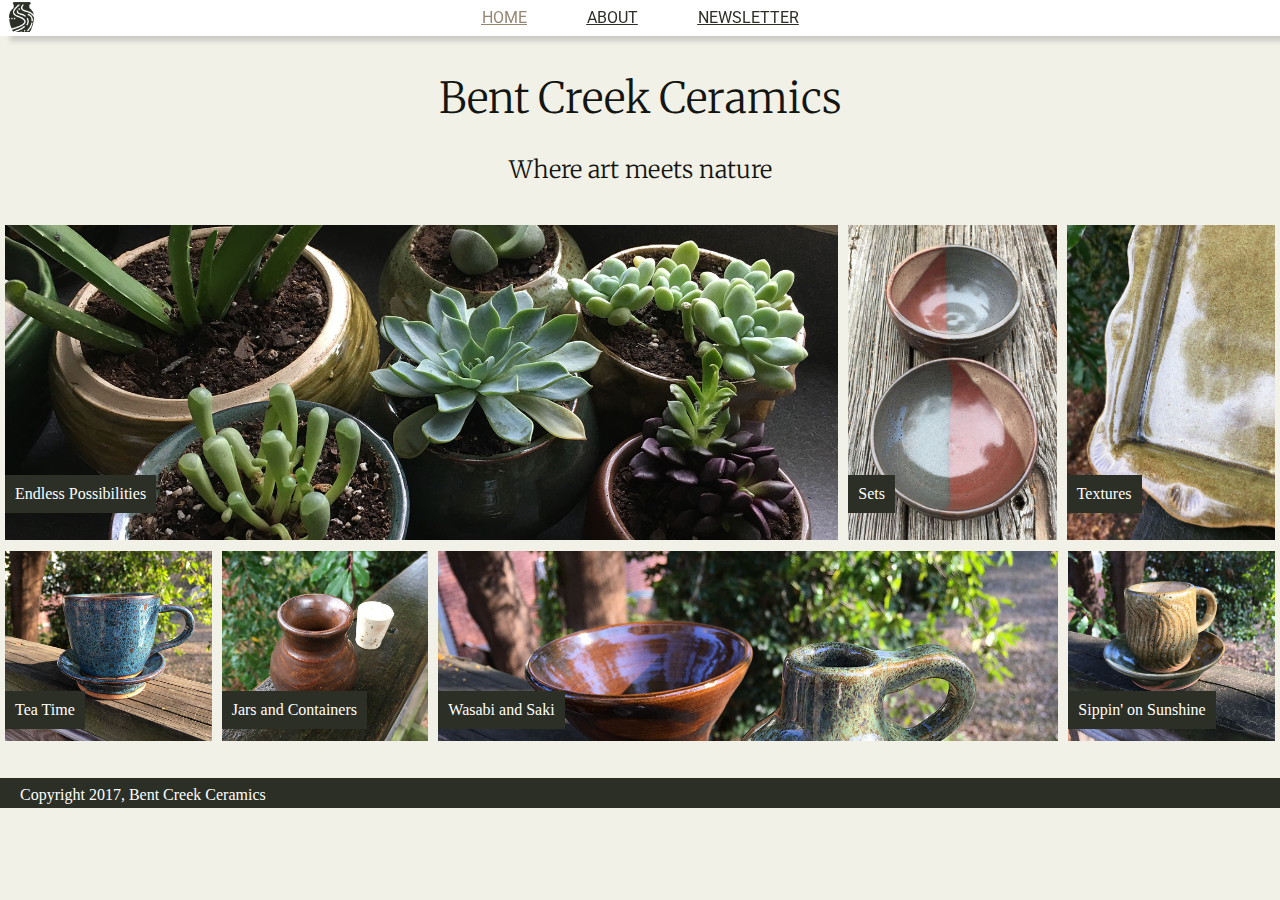
<file: index.html>
<!DOCTYPE HTML>

<html>

  <head>

    <title>Bent Creek Ceramics</title>

    <link rel="shortcut icon" href="favicon.ico" type="image/x-icon">

    <link href="https://fonts.googleapis.com/css?family=Merriweather|Roboto" rel="stylesheet">
    <link href="styles.css" rel="stylesheet">
    <meta charset="utf-8">
    <meta content="IE=edge,chrome=1" http-equiv="X-UA-Compatible">



  </head>

  <body id="body" class="day">

    <header>

        <button id="logo" class="day"></button>
        <ul class="day nav-container">
          <li class ="nav-button" id="current-page"><a href=./index.html>Home</a></li>
          <li class="day nav-button"><a href="./about.html">About</a></li>
          <li class="day nav-button"><a href="./newsletter.html">Newsletter</a></li>
        </ul>

    </header>

    <div id="wrapper" class="day">

      <main>
      <br>
      <br>


        <div class="day title-area">
          <h1 class="day">Bent Creek Ceramics</h1>

          <h2 class="day">Where art meets nature</h2>
        </div>
        <div class="day" id="rows-container">

          <ul class="day" id="top-row">

            <li class="day product-li" id="product1">
              <div class="day content-box">Endless Possibilities</div>
            </li>

            <li class="day product-li" id="product2">
              <div class="day content-box">Sets</div>
            </li>

            <li class="day product-li" id="product3">
              <div class="day content-box">Textures</div>
            </li>

          </ul>

          <ul id="bottom-row">

            <li class="day product-li" id="product4">
              <div class="day content-box">Tea Time</div>
            </li>

            <li class="day product-li" id="product5">
              <div class="day content-box">Jars and Containers</div>
            </li>

            <li class="day product-li" id="product6">
              <div class="day content-box">Wasabi and Saki</div>
            </li>

            <li class="day product-li" id="product7">
              <div class="day content-box">Sippin' on Sunshine</div>
            </li>

          </ul>

        </div>

      </main>


      <footer class="day">

        <p class="day">Copyright 2017, Bent Creek Ceramics</p>

      </footer>

    </div>

    <script type="text/javascript" src="script.js"></script>

  </body>
</html>
</file>
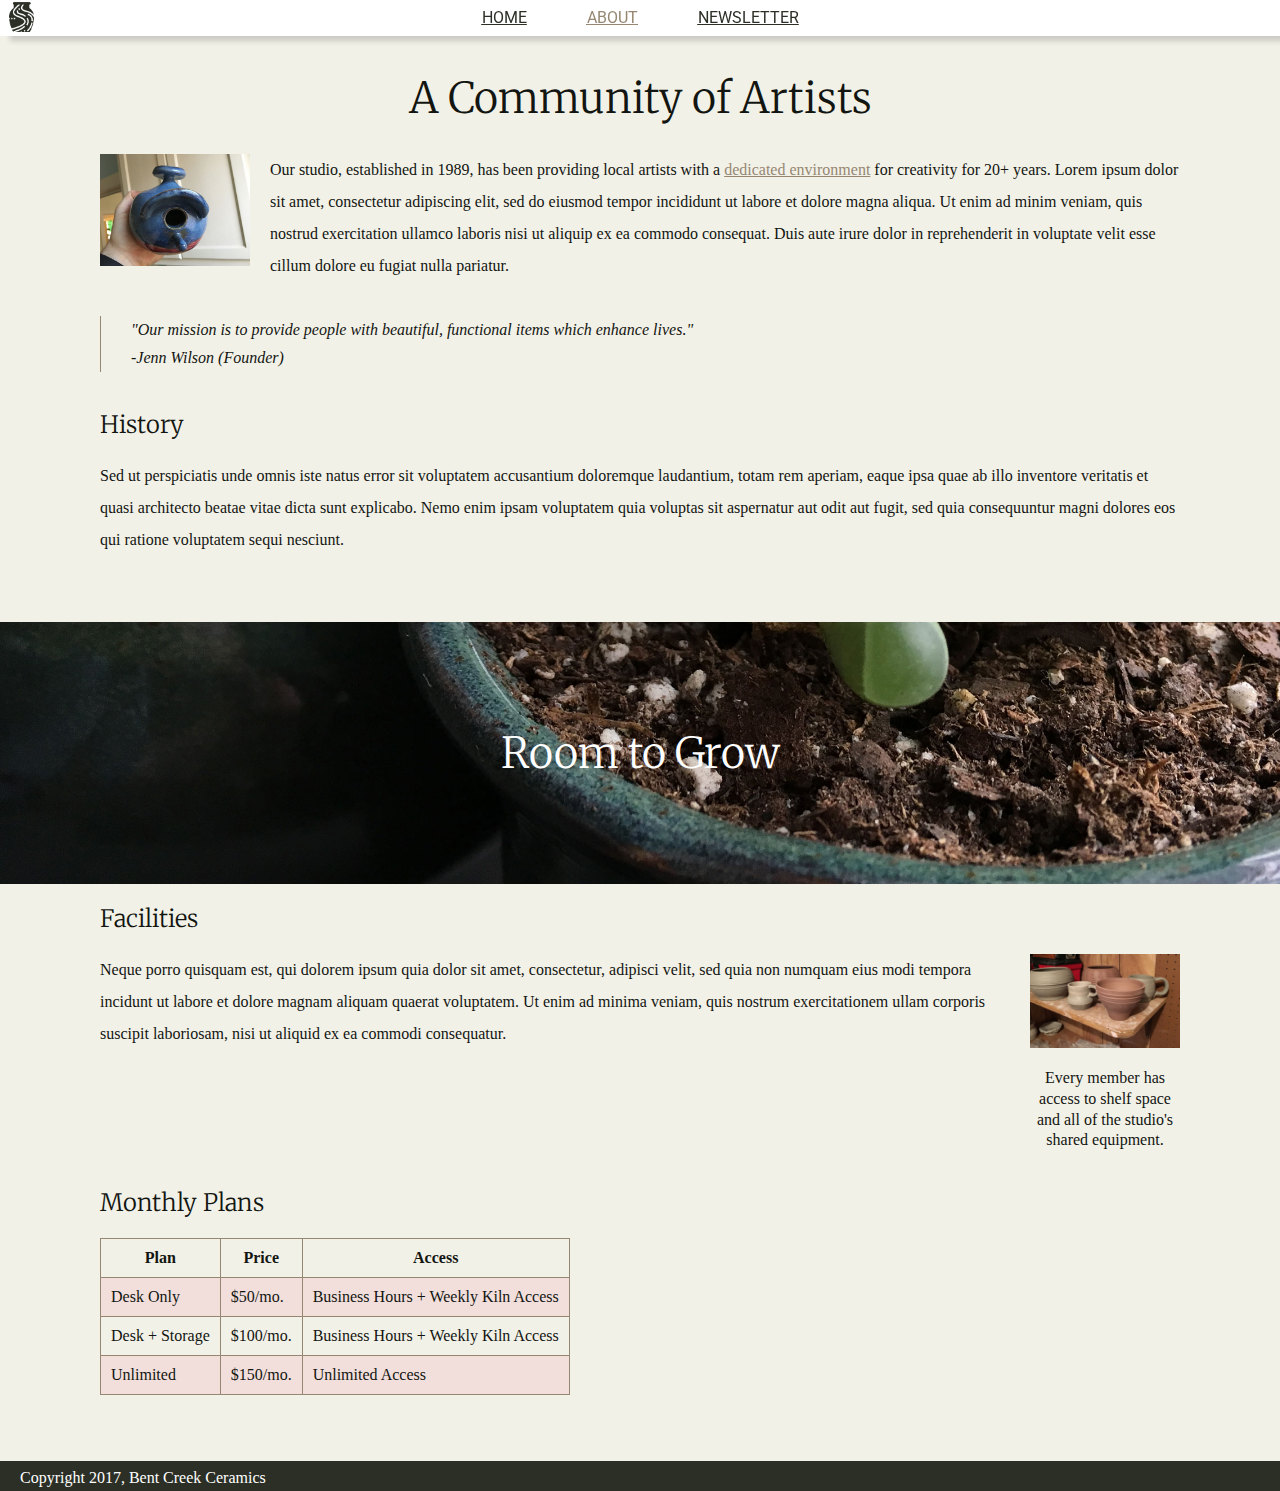
<file: about.html>
<!DOCTYPE HTML>

<html>

  <head>

    <title>Bent Creek Ceramics - About</title>

    <link rel="shortcut icon" href="favicon.ico" type="image/x-icon">

    <link href="https://fonts.googleapis.com/css?family=Merriweather|Roboto" rel="stylesheet">
    <link href="styles.css" rel="stylesheet">
    <meta charset="utf-8">
    <meta content="IE=edge,chrome=1" http-equiv="X-UA-Compatible">

  </head>

  <body class="day">

    <header class="day">

        <button id="logo" class="day"></button>
        <ul class="day nav-container">
          <li class ="nav-button"><a href=./index.html>Home</a></li>
          <li class="day nav-button" id="current-page"><a href="./about.html">About</a></li>
          <li class="day nav-button"><a href="./newsletter.html">Newsletter</a></li>
        </ul>

    </header>


    <div id="wrapper" class="day">

    <br>
    <br>

    <div class="day body-text-indent-wrapper">
      <h1>A Community of Artists</h1>

        <div class="day left-image-w-description">
          <img src="./images/birdhouse.jpg">
        </div>

        <p class="day">Our studio, established in 1989, has been providing local artists with a <a href="#facilities-section"> dedicated environment</a> for creativity for 20+ years. Lorem ipsum dolor sit amet, consectetur adipiscing elit, sed do eiusmod tempor incididunt ut labore et dolore magna aliqua. Ut enim ad minim veniam, quis nostrud exercitation ullamco laboris nisi ut aliquip ex ea commodo consequat. Duis aute irure dolor in reprehenderit in voluptate velit esse cillum dolore eu fugiat nulla pariatur.</p>

        <br>

          <blockquote class="day">"Our mission is to provide people with beautiful, functional items which enhance lives."</blockquote>

          <blockquote class="day">
          -Jenn Wilson (Founder)</blockquote>

        <br>

      <h2 class="day">History</h2>

        <p class="day">Sed ut perspiciatis unde omnis iste natus error sit voluptatem accusantium doloremque laudantium, totam rem aperiam, eaque ipsa quae ab illo inventore veritatis et quasi architecto beatae vitae dicta sunt explicabo. Nemo enim ipsam voluptatem quia voluptas sit aspernatur aut odit aut fugit, sed quia consequuntur magni dolores eos qui ratione voluptatem sequi nesciunt.</p>

    </div>

      <div class="day page-break-image">
        <h1 id="big-white-text"> Room to Grow</h1>
      </div>

    <div class="day body-text-indent-wrapper">

      <h2 class="day" id="facilities-section">Facilities</h2>

        <div class="day right-image-w-description">
          <img src="./images/background-1.jpg">
          <p>Every member has access to shelf space and all of the studio's shared equipment.</p>
        </div>

        <p>Neque porro quisquam est, qui dolorem ipsum quia dolor sit amet, consectetur, adipisci velit, sed quia non numquam eius modi tempora incidunt ut labore et dolore magnam aliquam quaerat voluptatem. Ut enim ad minima veniam, quis nostrum exercitationem ullam corporis suscipit laboriosam, nisi ut aliquid ex ea commodi consequatur.</p>

      <h2>Monthly Plans</h2>

        <table>
          <thead id="row0">
            <th>Plan</th>
            <th>Price</th>
            <th>Access</th>
          </thead>

          <tbody>
            <tr id="row1">
              <td>Desk Only</td>
              <td>$50/mo.</td>
              <td>Business Hours + Weekly Kiln Access</td>
            </tr>

            <tr id="row2">
              <td>Desk + Storage</td>
              <td>$100/mo.</td>
              <td>Business Hours + Weekly Kiln Access</td>
            </tr>

            <tr id="row3">
              <td>Unlimited</td>
              <td>$150/mo.</td>
              <td>Unlimited Access</td>
            </tr>
          </tbody>

        </table>

      </div>

      <footer class="day">

        <p class="day">Copyright 2017, Bent Creek Ceramics</p>

      </footer>

    </div>

    <script type="text/javascript" src="script.js"></script>

  </body>

</html>
</file>
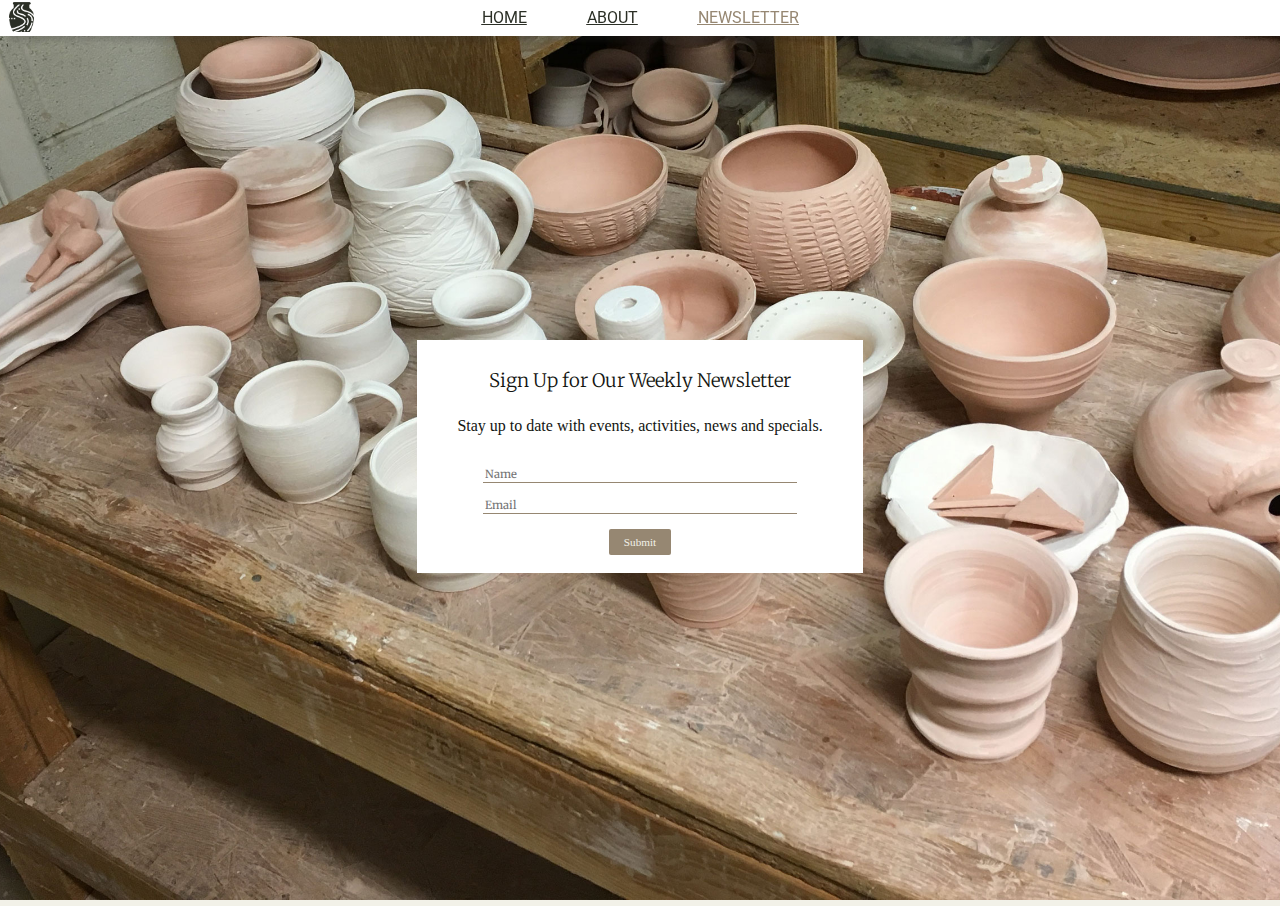
<file: newsletter.html>
<!DOCTYPE HTML>

<html>

  <head>

    <title>Bent Creek Ceramics - Newsletter</title>

    <link rel="shortcut icon" href="favicon.ico" type="image/x-icon">

    <link href="https://fonts.googleapis.com/css?family=Merriweather|Roboto" rel="stylesheet">
    <link href="styles.css" rel="stylesheet">
    <meta charset="utf-8">
    <meta content="IE=edge,chrome=1" http-equiv="X-UA-Compatible">

  </head>

  <body class="day" id="newsletter-body">

    <header class="day">

        <button id="logo" class="day"></button>
        <ul class="day nav-container">
          <li class ="nav-button"><a href=./index.html>Home</a></li>
          <li class="day nav-button"><a href="./about.html">About</a></li>
          <li class="day nav-button" id="current-page"><a href="./newsletter.html">Newsletter</a></li>
        </ul>

    </header>

    <div id="wrapper" class="day">

      <main id = "newsletter-bg" class="day">

        <!-- <img src="./images/background-2.jpg"> -->

        <div id = "form-flex-wrapper" class="day">

          <form action="#" class="day">

            <div id="form-intro-text-container" class="day">
              <h3 class="day">Sign Up for Our Weekly Newsletter</h3>
              <p class="day">Stay up to date with events, activities, news and specials.</p>


              <!-- <div class="day form-wrapper"> -->
                  <input type="text" name="nameInput" id="nameInput" placeholder="Name" class="day input-line">
              <!-- </div> -->

              <!-- <div class="day form-wrapper"> -->
                  <input type="email" name="emailInput" id="emailInput" placeholder="Email" class="day input-line">
              <!-- </div> -->

              <!-- <div id="submit_container"> -->
                  <input type="submit" value="Submit" id="signupButton" class="day">
              <!-- </div> -->

              </div>

          </form>

        </div>

      </main>

    </div>

    <script type="text/javascript" class="day">
    var nameInput = document.getElementById('nameInput');
    var emailInput = document.getElementById('emailInput');
    var signupButton = document.getElementById('signupButton');
    signupButton.addEventListener('click', function(e) {
      var nameVal = nameInput.value;
      var emailVal = emailInput.value;
      if (nameVal && emailVal) {
        alert('Thanks for signing up, ' + nameVal + '. Newsletters will be sent to ' + emailVal);
        nameInput.value = "";
        emailInput.value = "";
      } else {
        alert('We would love for you to sign up, please provide both your name and email address.');
      }
    });
  </script>

  <script type="text/javascript" src="script.js"></script>

  </body>

</html>
</file>
<file: styles.css>
/*

Background: #F2F1E8
Text: #131511
Inline Link: #968772
Inline Link (Hover): #967343
Navigation Background: #FFFFFF
Navigation Text: #2B2F26
Navigation Text (Hover): #CD5D67
Navigation Text (Active) #968772
Button Background: #968772
Button Background (Hover): #967343
Button Text: #F2F1E8
Button Text (Hover): #FFFFFF
Input Border Bottom: #968772
Input Border Bottom (Focus): #967343

font-family: 'Roboto', sans-serif;
font-family: 'Merriweather', sans-serif;

*/

/*General*/

#wrapper{
  width: 100%;
  margin: 0 auto;
}

h1, h2, h3 {
  font-family: 'Merriweather', serif;
  /*color: #131511;*/
}

.day h1, .day h2, .day h3, .day p, .day blockquote {
  color: #131511;
}

.night h1, .night h2, .night h3, .night p, .night blockquote {
  color: #ababab;
}

.day th, .day td {
  color: #131511;
}

.night th, .night td {
  color: #bbbbbb;
}

body {
  /*background-color: #F2F1E8;*/
  margin: 0;
  padding-top: .5%;
}

body[class="day"]{
  background-color: #F2F1E8;
}

body[class="night"]{
  background-color: #303030;
}

h1{
  font-size: 32pt;
  text-align: center;
  font-weight: lighter;
}

h2{
  font-size: 18pt;
  font-weight: 100;
  text-align: left;
  clear: both;
}

.title-area h2{
  text-align: center;
}

h3{
  font-size: 14pt;
  font-weight: 100;
}

.day p a {
  color: #968772;
}

.day p a:hover{
  transition-duration: 1s;
  color: #967343;
}

.night p a {
  color: #cbb797;
}

.night p a:hover{
  transition-duration: 1s;
  color: #f2b867;
}

p {
  line-height: 200%;
}

/*Header and Footer*/

header{
  height: 40px;
  z-index: 200;
  position: fixed;
  width: 100%;
  margin-top: -10px;
  box-shadow: 10px 5px 5px rgba(50,50,50,.2);
}

.day header{
  background-color: #FFFFFF;
  }

.night header{
  background-color: black;
}

#logo{
  position: absolute;
  width: 30px;
  height: 30px;
  margin: 6px;
  z-index: 400;
  border: none;
  outline: none;
}

.night #logo{
  transition-duration: 1s;
  background:transparent url('images/bent-creek-logo-coral.png') center top no-repeat;
  background-size: 25px;
}

.day #logo{
  transition-duration: 1s;
  background:transparent url('images/bent-creek-logo.png') center top no-repeat;
  background-size: 25px;
}

.nav-container{
  display: flex;
  flex-direction: row;
  justify-content: center;
  list-style: none;
  font-family: 'Roboto', sans-serif;
  text-transform: uppercase;
  text-decoration: underline;
  margin: 0px;
  padding: 0px;
}

.nav-container .day {
    color: #131511;
}

.nav-container .night {
    color: ##5b5b5b;
}

.nav-button{
  margin: 12px 30px 0px 30px;
}

.day .nav-button a{
  color: #2B2F26;
}

.night .nav-button a{
  color: #50544a;
}


.nav-button a:hover{
  transition-duration: 1s;
  color: #CD5D67;
}

.day #current-page a {
  color: #968772;
}

.day #current-page a:hover {
  transition-duration: 1s;
  color: #CD5D67;
}

.night #current-page a {
  color: #8f8d8b;
}

.night #current-page a:hover {
  transition-duration: 1s;
  color: #CD5D67;
}

footer{
  height: 30px;
}

.day footer {
  background-color: #2B2F26;
}

.night footer {
  background-color: #50544c;
}

footer p{
  font: inherit;
  margin-left: 20px;
  padding-top: 8px;
}

.day footer p{
  color: white;
}

.night footer p{
  color: white;
}

/*Index Page Pictures Stuff*/

#rows-container{
  display: flex;
  flex-direction: column;
  align-items: stretch;
  align-content:stretch;
}

#top-row{
  display:flex;
  flex-wrap: nowrap; /*don't really need this*/
  flex-direction: row;
  justify-content: space-between;
  list-style: none;
  padding: 0px;
  height: 325px;
  flex-shrink: 1;
  flex-grow: 1;
}

#bottom-row{
  display:flex;
  flex-wrap: nowrap; /*don't really need this*/
  flex-direction: row;
  justify-content: space-between;
  list-style: none;
  padding: 0px;
  height: 200px;
  margin-top: -15px;
  flex-shrink: 1;
  flex-grow: 1;
}

#top-row .product-li{
  background-size: cover;
  margin: 5px;
}

#bottom-row .product-li{
  background-size: cover;
  margin: 5px;
}

#product1{
  flex-grow: 4;
  background: url(./images/product-1.jpg);
  background-position: center;
}

#product2{
  background: url(./images/product-2.jpg);
  flex-grow: 1;
  background-position: center;
}
#product3{
  background: url(./images/product-3.jpg);
  flex-grow: 1;
  background-position: center;
}

#product4{
  flex-grow: 1;
  background: url(./images/product-4.jpg);
  background-position: center;
}
#product5{
  background: url(./images/product-5.jpg);
  flex-grow: 1;
  background-position: center;
}
#product6{
  background: url(./images/product-6.jpg);
  flex-grow: 3;
  background-position: top;
}

#product7{
  background: url(./images/product-7.jpg);
  flex-grow: 1;
  background-position: center;
}

#top-row .content-box{
  color: white;
  display: inline-;
  padding: 10px;
  position: absolute;
  margin-top: 250px;
}

#top-row .day{
  color: white;
  background-color: #2B2F26;
}

#top-row .night{
  color: white;
  background-color: #11120f;
}

#bottom-row .content-box{

  display: inline-block;
  padding: 10px;
  position: absolute;
  margin-top: 140px;
}

#bottom-row .day{
  color: white;
  background-color: #2B2F26;
}

#bottom-row .night{
  color: white;
  background-color: #11120f;
}

 /*Newsletter */


body[id="newsletter-body"]{
  background-repeat: no-repeat;
  background-attachment: fixed;
  background-position: top;
  background-size: cover;
}

body[id="newsletter-body"][class="day"]{
  background-image: url(./images/background-2.jpg);
}

body[id="newsletter-body"][class="night"]{
  background-image: url(./images/background-2-dark.jpg);
}

form{
  /*margin: 13%;*/=
  width: auto;
  padding: 10px 40px 10px 40px;
  z-index: 100;
  position: absolute;
  /*margin-top: 10%;*/
}

.day form{
  background-color: white;
}

.night form{
  background-color: black;
}

#form-flex-wrapper{
  position: absolute;
  height: 100%;
  width: 100%;
  display: flex;
  justify-content: center;
  align-items: center;
}

#form-intro-text-container{
  text-align: center;
  /*padding: 1%;*/
  /*width: 90%;*/
}

.input-line {
border: none;
font-family: 'Merriweather', sans-serif;
font-size: .7em;
width: 85%;
margin: 2%;
}

.input-line:focus{
  outline: none;
}

.day .input-line {
border-bottom: 1px solid #968772;
}

.day .input-line:focus{
  border-bottom: 1px solid #967343;
}


.night .input-line {
border-bottom: 1px solid #c4bbaf;
background-color: black;
color: white
}

.night .input-line:focus{
  border-bottom: 1px solid #bea37d;
  background-color: black;
  color: white;
}


.form-wrapper{
  width: 80%;
  margin: 2% 0 2% 10%;
  border-bottom: 1px solid #968772;
}

#submit_container{
  text-align: center;
}

#signupButton{
  font: inherit;
  text-align: center;
  text-transform: uppercase;
  /*padding: 15px 20px 15px 20px;*/
  border-radius: 6px;
  width: auto;
  height: auto;
  border: none;
  border-radius: 2px;
  padding: 2% 4% 2% 4%;
  margin:2%;
  font-size: .7em;
  text-transform: none;
}

#signupButton[class="day"]{
  background-color: #968772;
  color: #F2F1E8;
}

#signupButton[class="night"]{
  background-color: #322d27;
  color: #817f7f;
}

#signupButton:hover{
  transition-duration: 1s;
  background-color: #967343;
  color: #FFFFFF
}

  /*About Page*/

.page-break-image{
  width: 100%;
  height: 50%;
  padding: 75px 0px 75px 0px;
  background-image: url("./images/background-3.jpg");
  background-size: cover;
  background-attachment: fixed;
}

#big-white-text{
  color: white;
}

.left-image-w-description{
  width: 150px;
  margin: 0px 20px 20px 0px;
  float: left;
}

.left-image-w-description p{
  line-height: 130%;
}

.left-image-w-description img{
  width: 150px;
}

blockquote{
  clear: both;
  margin: 0px 0px 0px 0px;
  padding: 5px 0px 5px 0px;
  border-left: 1px solid #968772;
  padding-left: 30px;
  font-style: italic;
}

.right-image-w-description{
  width: 150px;
  margin: 0px 0px 20px 20px;
  float: right;
  text-align: center;
}

.right-image-w-description p{
  line-height: 130%;
}

.right-image-w-description img{
  width: 150px;
}

table, thead, th, td{
  border-collapse: collapse;
  border: 1px solid #968772;
  padding: 10px 10px 10px 10px;

}

.body-text-indent-wrapper{
  padding: 0px 100px 50px 100px;
}

.day #row1, .day #row3{
  background-color: #F2DFDC;
}

.night #row1, .night #row3{
  background-color: #695653;
}

/*table{
  width: 100%;
}*/

/*thead{
  background: #1fabe5;
  color: white;

}*/
</file>
